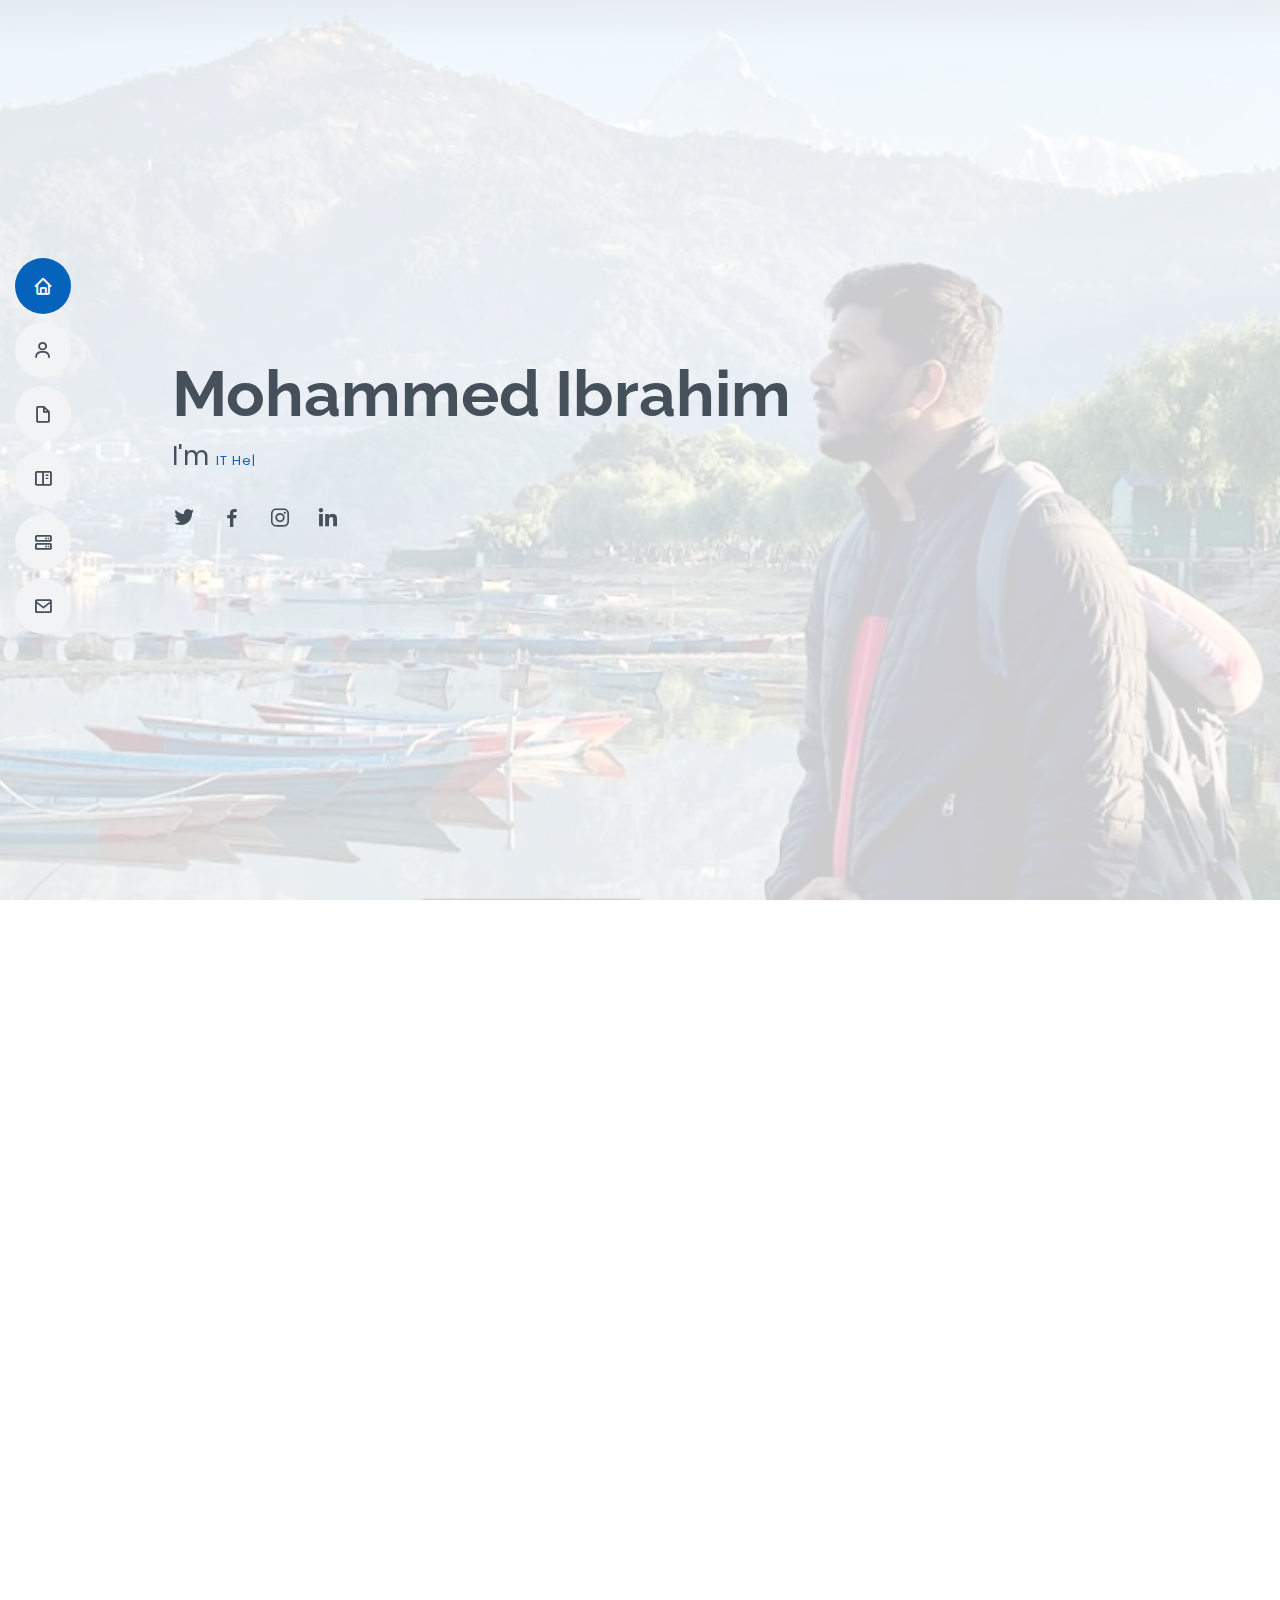
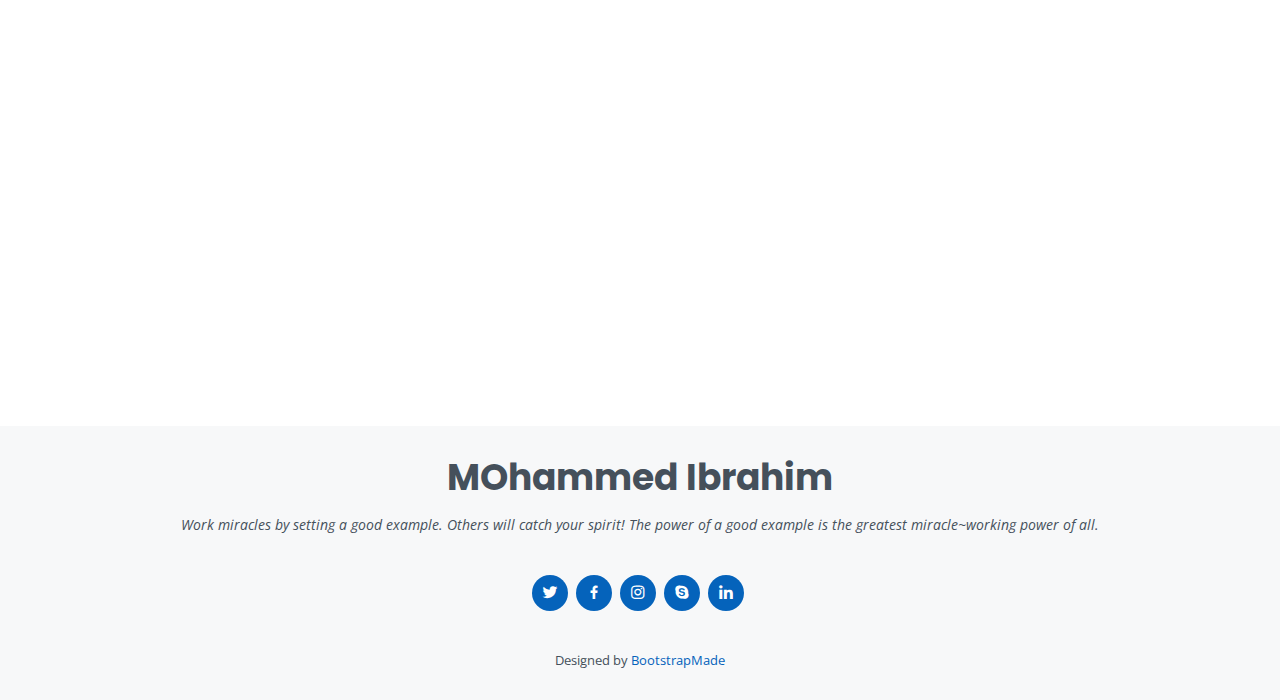
<file: index.html>
<!DOCTYPE html>
<html lang="en">

<head>
  <meta charset="utf-8">
  <meta content="width=device-width, initial-scale=1.0" name="viewport">
  <link href="assets/img/testimonials/profile-img.jpg" rel="icon">
  
  <title>Moahmmed Ibrahim Alakkal</title>
  <!-- Google Fonts -->
  <link href="https://fonts.googleapis.com/css?family=Open+Sans:300,300i,400,400i,600,600i,700,700i|Raleway:300,300i,400,400i,500,500i,600,600i,700,700i|Poppins:300,300i,400,400i,500,500i,600,600i,700,700i" rel="stylesheet">

  <!-- Vendor CSS Files -->
  <link href="assets/vendor/aos/aos.css" rel="stylesheet">
  <link href="assets/vendor/bootstrap/css/bootstrap.min.css" rel="stylesheet">
  <link href="assets/vendor/bootstrap-icons/bootstrap-icons.css" rel="stylesheet">
  <link href="assets/vendor/boxicons/css/boxicons.min.css" rel="stylesheet">
  <link href="assets/vendor/glightbox/css/glightbox.min.css" rel="stylesheet">
  <link href="assets/vendor/swiper/swiper-bundle.min.css" rel="stylesheet">

  <!-- Template Main CSS File -->
  <link href="assets/css/style.css" rel="stylesheet">

  <!-- =======================================================
  * Template Name: MyResume - v4.7.0
  * Template URL: https://bootstrapmade.com/free-html-bootstrap-template-my-resume/
  * Author: BootstrapMade.com
  * License: https://bootstrapmade.com/license/
  ======================================================== -->
</head>

<body>

  <!-- ======= Mobile nav toggle button ======= -->
  <!-- <button type="button" class="mobile-nav-toggle d-xl-none"><i class="bi bi-list mobile-nav-toggle"></i></button> -->
  <i class="bi bi-list mobile-nav-toggle d-xl-none"></i>
  <!-- ======= Header ======= -->
  <header id="header" class="d-flex flex-column justify-content-center">

    <nav id="navbar" class="navbar nav-menu">
      <ul>
        <li><a href="#hero" class="nav-link scrollto active"><i class="bx bx-home"></i> <span>Home</span></a></li>
        <li><a href="#about" class="nav-link scrollto"><i class="bx bx-user"></i> <span>About</span></a></li>
        <li><a href="#resume" class="nav-link scrollto"><i class="bx bx-file-blank"></i> <span>Resume</span></a></li>
        <li><a href="#portfolio" class="nav-link scrollto"><i class="bx bx-book-content"></i> <span>Works</span></a></li>
        <li><a href="#services" class="nav-link scrollto"><i class="bx bx-server"></i> <span>Experience</span></a></li>
        <li><a href="#contact" class="nav-link scrollto"><i class="bx bx-envelope"></i> <span>Contact</span></a></li>
      </ul>
    </nav><!-- .nav-menu -->

  </header><!-- End Header -->

  <!-- ======= Hero Section ======= -->
  <section id="hero" class="d-flex flex-column justify-content-center">
    <div class="container" data-aos="zoom-in" data-aos-delay="100">
      <h1>Mohammed Ibrahim</h1>
      <p>I'm <span class="typed" data-typed-items="IT Head, MS Exchange Expert, AD Expert, Network Admin"></span></p>
      <div class="social-links">
        <a href="https://twitter.com/home?lang=en" class="twitter"><i class="bx bxl-twitter"></i></a>
        <a href="https://www.facebook.com/profile.php?id=100004025113952" class="facebook"><i class="bx bxl-facebook"></i></a>
        <a href="https://www.instagram.com/mohammed_ibrahim_alakkal/?hl=en" class="instagram"><i class="bx bxl-instagram"></i></a>
        <a href="https://www.linkedin.com/in/mohammed-ibrahim-alakkal-405a34a1/" class="linkedin"><i class="bx bxl-linkedin"></i></a>
      </div>
    </div>
  </section><!-- End Hero -->

  <main id="main">

    <!-- ======= About Section ======= -->
    <section id="about" class="about">
      <div class="container" data-aos="fade-up">

        <div class="section-title">
          <h2>About</h2>
          <p>with expansion project of IT infrastructure. Exchange, AD, DNS Network administration is core area where I would like to get challenges.</p>
        </div>

        <div class="row">
          <div class="col-lg-4">
            <img src="assets/img/profile-img.jpg" class="img-fluid" alt="">
          </div>
          <div class="col-lg-8 pt-4 pt-lg-0 content">
            <h3>IT Manager &amp; IT Administrator.</h3>
            <p class="fst-italic">
              Well experienced IT profile, in abroad near a decade. 
            </p>
            <div class="row">
              <div class="col-lg-6">
                <ul>
                  <li><i class="bi bi-chevron-right"></i> <strong>Experience:</strong> <span>9 years</span></li>
                  <li><i class="bi bi-chevron-right"></i> <strong>Website:</strong> <span>www.example.com</span></li>
                  <li><i class="bi bi-chevron-right"></i> <strong>Phone:</strong> <span>+123 456 7890</span></li>
                  <li><i class="bi bi-chevron-right"></i> <strong>City:</strong> <span>New York, USA</span></li>
                </ul>
              </div>
              <div class="col-lg-6">
                <ul>
                  <li><i class="bi bi-chevron-right"></i> <strong>Degree:</strong> <span>Master</span></li>
                  <li><i class="bi bi-chevron-right"></i> <strong>School of Study:</strong> <span>university of Calicut</span></li>
                  <li><i class="bi bi-chevron-right"></i> <strong>PhEmailone:</strong> <span>email@example.com</span></li>
                  <li><i class="bi bi-chevron-right"></i> <strong>Freelance:</strong> <span>Available</span></li>
                </ul>
              </div>
            </div>
            <p>
              Contribute to a dynamic growing organization where my strong analytical, interpersonal skills and hard work will have a significant impact. The optimal position will provide professional growth and opportunities to contribute.
            </p>
          </div>
        </div>

      </div>
    </section><!-- End About Section -->

    <!-- ======= Facts Section ======= -->
    <section id="facts" class="facts">
      <div class="container" data-aos="fade-up">

        <div class="section-title">
          <h2>Success story of Projects</h2>
          <p> Completion of projects as direct incharge  or team supervion </p>
        </div>

        <div class="row">

          <div class="col-lg-3 col-md-6">
            <div class="count-box">
              <i class="bi bi-journal-richtext"></i>
              <span data-purecounter-start="0" data-purecounter-end="9" data-purecounter-duration="1" class="purecounter"></span>
              <p>Years Experience</p>
            </div>
          </div>

          <div class="col-lg-3 col-md-6 mt-5 mt-md-0">
            <div class="count-box">
              <i class="bi bi-journal-richtext"></i>
              <span data-purecounter-start="0" data-purecounter-end="21" data-purecounter-duration="1" class="purecounter"></span>
              <p>Succesful Projects</p>
            </div>
          </div>

          <div class="col-lg-3 col-md-6 mt-5 mt-lg-0">
            <div class="count-box">
              <i class="bi bi-headset"></i>
              <span data-purecounter-start="0" data-purecounter-end="24" data-purecounter-duration="1" class="purecounter"></span>
              <p>24x7 team support</p>
            </div>
          </div>

          <div class="col-lg-3 col-md-6 mt-5 mt-lg-0">
            <div class="count-box">
              <i class="bi bi-award"></i>
              <span data-purecounter-start="0" data-purecounter-end="7" data-purecounter-duration="1" class="purecounter"></span>
              <p>Best Employee Nomination & Awards</p>
            </div>
          </div>

        </div>

      </div>
    </section><!-- End Facts Section -->

    <!-- ======= Skills Section ======= -->
    <section id="skills" class="skills section-bg">
      <div class="container" data-aos="fade-up">

        <div class="section-title">
          <h2>Skills</h2>
          <p>Hand on experience in Windows server, Active directory, DNS server , MS Exchange server, Office365, Firwall, Email security, Azure, DR, Virtulaization. etc.
          </p>
        </div>

        <div class="row skills-content">

          <div class="col-lg-6">

            <div class="progress">
              <span class="skill">Active directory <i class="val">100%</i></span>
              <div class="progress-bar-wrap">
                <div class="progress-bar" role="progressbar" aria-valuenow="100" aria-valuemin="0" aria-valuemax="100"></div>
              </div>
            </div>

            <div class="progress">
              <span class="skill">MS Exchange server<i class="val">100%</i></span>
              <div class="progress-bar-wrap">
                <div class="progress-bar" role="progressbar" aria-valuenow="90" aria-valuemin="0" aria-valuemax="100"></div>
              </div>
            </div>

            <div class="progress">
              <span class="skill">Firwall <i class="val">75%</i></span>
              <div class="progress-bar-wrap">
                <div class="progress-bar" role="progressbar" aria-valuenow="75" aria-valuemin="0" aria-valuemax="100"></div>
              </div>
            </div>

          </div>

          <div class="col-lg-6">

            <div class="progress">
              <span class="skill">HyperV <i class="val">92%</i></span>
              <div class="progress-bar-wrap">
                <div class="progress-bar" role="progressbar" aria-valuenow="80" aria-valuemin="0" aria-valuemax="100"></div>
              </div>
            </div>

            <div class="progress">
              <span class="skill">Azure <i class="val">90%</i></span>
              <div class="progress-bar-wrap">
                <div class="progress-bar" role="progressbar" aria-valuenow="90" aria-valuemin="0" aria-valuemax="100"></div>
              </div>
            </div>

            <div class="progress">
              <span class="skill">Office 365 <i class="val">95%</i></span>
              <div class="progress-bar-wrap">
                <div class="progress-bar" role="progressbar" aria-valuenow="55" aria-valuemin="0" aria-valuemax="100"></div>
              </div>
            </div>

          </div>

        </div>

      </div>
    </section><!-- End Skills Section -->

    <!-- ======= Resume Section ======= -->
    <section id="resume" class="resume">
      <div class="container" data-aos="fade-up">

        <div class="section-title">
          <h2>Resume</h2>
          <p>My goal is to obtain a dynamic, challenging opportunity that contributes to the outstanding success of the business via 9 years Information Technology experience from various global industries.</p>
        </div>

        <div class="row">
          <div class="col-lg-6">
            <h3 class="resume-title">Sumary</h3>
            <div class="resume-item pb-0">
              <h4>Mohammed Ibrahim</h4>
              <p><em>Expert to work with network and windows server platform administration</em></p>
              <ul>
                <li>Edathanattukara(Palakkad)</li>
                <li>884-895186</li>
                <li>ibrahimalakkal26@gmail.com</li>
              </ul>
            </div>

            <h3 class="resume-title">Education</h3>
            <div class="resume-item">
              <h4>Master of Science in Information Technology &amp; </h4>
              <h5>2015 - 2017</h5>
              <p><em>Annamalai university</em></p>
              <p>Completion of study with grade A</p>
            </div>
            <div class="resume-item">
              <h4>Bachelor in Commerce with IT</h4>
              <h5>2010 - 2013</h5>
              <p><em>Univarsity of calicut - MES college </em></p>
              <p>Completion of study with grade A</p>
            </div>
          </div>
          <div class="col-lg-6">
            <h3 class="resume-title">Professional Experience</h3>
            <div class="resume-item">
              <h4>IT manager</h4>
              <h5>2021 - Present</h5>
              <p><em>SACHLO -KSA </em></p>
              <ul>
                <li>Design, develop, implement and coordinate systems, policies and procedures, Plan, organize, control and evaluate IT and electronic data operations</li>
                <li>Manage information technology and computer systems, Manage IT staff by recruiting, training and coaching employees, communicating job expectations and appraising their performance </li>
                <li>Design, develop, implement and coordinate systems, policies and procedures, Act in alignment with user needs and system functionality to contribute to organizational policy</li>
                <li>Audit systems and assess their outcomes, Handle annual budget and ensure cost effectiveness, Preserve assets, information security and control structures</li>
              </ul>
            </div>
            <div class="resume-item">
              <h4>IT Supervisor</h4>
              <h5>2015 - 2021</h5>
              <p><em>SACHLO -KSA</em></p>
              <ul>
                <li>Recruiting, training, and evaluating staff members. Developing user manuals, as well as policies, procedures, and safety protocols.</li>
                <li>Managed up to 5 projects or tasks at a given time while under pressure</li>
                <li>Performing tests and troubleshooting, as well as quality assurance. Implementing safety procedures and data recovery plans.
                </li>
                <li>Staying up-to-date with field advancements and ensuring the team receives refresher training as well.</li>
              </ul>
            </div>
          </div>
        </div>

      </div>
    </section><!-- End Resume Section -->

    <!-- ======= Portfolio Section ======= -->
    <section id="portfolio" class="portfolio section-bg">
      <div class="container" data-aos="fade-up">

        <div class="section-title">
          <h2>Works</h2>
          <p>Working as a multitasker with honesty, self researches, loyalty and overall supervision. Never compromise on perfection and quality.</p>
        </div>

        <div class="row">
          <div class="col-lg-12 d-flex justify-content-center" data-aos="fade-up" data-aos-delay="100">
            <ul id="portfolio-flters">
              <li data-filter="*" class="filter-active">All</li>
              <li data-filter=".filter-app">Widows Platform</li>
              <li data-filter=".filter-card">Network & Security</li>
              <li data-filter=".filter-web">IT CS & Docs </li>
            </ul>
          </div>
        </div>

        <div class="row portfolio-container" data-aos="fade-up" data-aos-delay="200">

          <div class="col-lg-4 col-md-6 portfolio-item filter-app">
            <div class="portfolio-wrap">
              <img src="assets/img/portfolio/w server.jpg" class="img-fluid" alt="">
              <div class="portfolio-info">
                <h4>Server 2022</h4>
                <p>Windows Server</p>
                <div class="portfolio-links">
                  <a href="assets/img/portfolio/w server.jpg" data-gallery="portfolioGallery" class="portfolio-lightbox" title="Server Configuration"><i class="bx bx-plus"></i></a>
                  <a href="portfolio-details.html" class="portfolio-details-lightbox" data-glightbox="type: external" title="Project Details"><i class="bx bx-link"></i></a>
                </div>
              </div>
            </div>
          </div>

          <div class="col-lg-4 col-md-6 portfolio-item filter-web">
            <div class="portfolio-wrap">
              <img src="assets/img/portfolio/CCC.png" class="img-fluid" alt="">
              <div class="portfolio-info">
                <h4>CCC</h4>
                <p>Cyber Ceurity Compliance Certification</p>
                <div class="portfolio-links">
                  <a href="assets/img/portfolio/CCC.png" data-gallery="portfolioGallery" class="portfolio-lightbox" title="Cyber Ceurity Standard"><i class="bx bx-plus"></i></a>
                  <a href="portfolio-details.html" class="portfolio-details-lightbox" data-glightbox="type: external" title="Project Details"><i class="bx bx-link"></i></a>
                </div>
              </div>
            </div>
          </div>

          <div class="col-lg-4 col-md-6 portfolio-item filter-app">
            <div class="portfolio-wrap">
              <img src="assets/img/portfolio/kCoqsuVe9xBvk5Hamr9HHk.png" class="img-fluid" alt="">
              <div class="portfolio-info">
                <h4>Azure</h4>
                <p>Microsoft Azure</p>
                <div class="portfolio-links">
                  <a href="assets/img/portfolio/kCoqsuVe9xBvk5Hamr9HHk.png" data-gallery="portfolioGallery" class="portfolio-lightbox" title="Azure"><i class="bx bx-plus"></i></a>
                  <a href="portfolio-details.html" class="portfolio-details-lightbox" data-glightbox="type: external" title="Project Details"><i class="bx bx-link"></i></a>
                </div>
              </div>
            </div>
          </div>

          <div class="col-lg-4 col-md-6 portfolio-item filter-card">
            <div class="portfolio-wrap">
              <img src="assets/img/portfolio/Firewall_Security_-_Network_Unlimited.jpg" class="img-fluid" alt="">
              <div class="portfolio-info">
                <h4>Firwall</h4>
                <p>Cisco,Sophos&Fortinet</p>
                <div class="portfolio-links">
                  <a href="assets/img/portfolio/Firewall_Security_-_Network_Unlimited.jpg" data-gallery="portfolioGallery" class="portfolio-lightbox" title="Firwall"><i class="bx bx-plus"></i></a>
                  <a href="portfolio-details.html" class="portfolio-details-lightbox" data-glightbox="type: external" title="Project Details"><i class="bx bx-link"></i></a>
                </div>
              </div>
            </div>
          </div>

          <div class="col-lg-4 col-md-6 portfolio-item filter-web">
            <div class="portfolio-wrap">
              <img src="assets/img/portfolio/GFImail.jpg" class="img-fluid" alt="">
              <div class="portfolio-info">
                <h4>GFI</h4>
                <p>Email Security Filter</p>
                <div class="portfolio-links">
                  <a href="assets/img/portfolio/GFImail.jpg" data-gallery="portfolioGallery" class="portfolio-lightbox" title="GFI"><i class="bx bx-plus"></i></a>
                  <a href="portfolio-details.html" class="portfolio-details-lightbox" data-glightbox="type: external" title="Project Details"><i class="bx bx-link"></i></a>
                </div>
              </div>
            </div>
          </div>

          <div class="col-lg-4 col-md-6 portfolio-item filter-app">
            <div class="portfolio-wrap">
              <img src="assets/img/portfolio/Microsoft-Exchange.png" class="img-fluid" alt="">
              <div class="portfolio-info">
                <h4>MS Exchange</h4>
                <p>Microsoft Exchange </p>
                <div class="portfolio-links">
                  <a href="assets/img/portfolio/Microsoft-Exchange.png" data-gallery="portfolioGallery" class="portfolio-lightbox" title="MS EXchange"><i class="bx bx-plus"></i></a>
                  <a href="portfolio-details.html" class="portfolio-details-lightbox" data-glightbox="type: external" title="Project Details"><i class="bx bx-link"></i></a>
                </div>
              </div>
            </div>
          </div>

          <div class="col-lg-4 col-md-6 portfolio-item filter-card">
            <div class="portfolio-wrap">
              <img src="assets/img/portfolio/EDR.jpg" class="img-fluid" alt="">
              <div class="portfolio-info">
                <h4>EDR</h4>
                <p>Endpoint Security & Detection</p>
                <div class="portfolio-links">
                  <a href="assets/img/portfolio/EDR.jpg" data-gallery="portfolioGallery" class="portfolio-lightbox" title="EDR"><i class="bx bx-plus"></i></a>
                  <a href="portfolio-details.html" class="portfolio-details-lightbox" data-glightbox="type: external" title="Project Details"><i class="bx bx-link"></i></a>
                </div>
              </div>
            </div>
          </div>

          <div class="col-lg-4 col-md-6 portfolio-item filter-card">
            <div class="portfolio-wrap">
              <img src="assets/img/portfolio/New-MBAM-logo-on-white-large2-900x506.jpg" class="img-fluid" alt="">
              <div class="portfolio-info">
                <h4>Malwarebyte</h4>
                <p>AntiMalware</p>
                <div class="portfolio-links">
                  <a href="assets/img/portfolio/New-MBAM-logo-on-white-large2-900x506.jpg" data-gallery="portfolioGallery" class="portfolio-lightbox" title="ISO"><i class="bx bx-plus"></i></a>
                  <a href="portfolio-details.html" class="portfolio-details-lightbox" data-glightbox="type: external" title="Project Details"><i class="bx bx-link"></i></a>
                </div>
              </div>
            </div>
          </div>

          <div class="col-lg-4 col-md-6 portfolio-item filter-web">
            <div class="portfolio-wrap">
              <img src="assets/img/portfolio/ISO.jpg" class="img-fluid" alt="">
              <div class="portfolio-info">
                <h4>ISO</h4>
                <p>ISO Standard Documentation</p>
                <div class="portfolio-links">
                  <a href="assets/img/portfolio/ISO.jpg" data-gallery="portfolioGallery" class="portfolio-lightbox" title="ISO"><i class="bx bx-plus"></i></a>
                  <a href="portfolio-details.html" class="portfolio-details-lightbox" data-glightbox="type: external" title="Project Details"><i class="bx bx-link"></i></a>
                </div>
              </div>
            </div>
          </div>

        </div>

      </div>
    </section><!-- End Portfolio Section -->

    <!-- ======= Services Section ======= -->
    <section id="services" class="services">
      <div class="container" data-aos="fade-up">

        <div class="section-title">
          <h2>Experience</h2>
          <p>Experience near a decade in different entities of Middle East. Career started as system Administrator and career journey leads up to IT Manager title step by step. </p>
        </div>

        <div class="row">

          <div class="col-lg-4 col-md-6 d-flex align-items-stretch" data-aos="zoom-in" data-aos-delay="100">
            <div class="icon-box iconbox-blue">
              <div class="icon">
                <svg width="100" height="100" viewBox="0 0 600 600" xmlns="http://www.w3.org/2000/svg">
                  <path stroke="none" stroke-width="0" fill="#f5f5f5" d="M300,521.0016835830174C376.1290562159157,517.8887921683347,466.0731472004068,529.7835943286574,510.70327084640275,468.03025145048787C554.3714126377745,407.6079735673963,508.03601936045806,328.9844924480964,491.2728898941984,256.3432110539036C474.5976632858925,184.082847569629,479.9380746630129,96.60480741107993,416.23090153303,58.64404602377083C348.86323505073057,18.502131276798302,261.93793281208167,40.57373210992963,193.5410806939664,78.93577620505333C130.42746243093433,114.334589627462,98.30271207620316,179.96522072025542,76.75703585869454,249.04625023123273C51.97151888228291,328.5150500222984,13.704378332031375,421.85034740162234,66.52175969318436,486.19268352777647C119.04800174914682,550.1803526380478,217.28368757567262,524.383925680826,300,521.0016835830174"></path>
                </svg>
                <i class="bx bxl-dribbble"></i>
              </div>
              <h4><a href="">SACHLO</a></h4>
              <p>Once of the leading chemical manufacturing company in KSA-Riyad. I started my career as system admin. Now working as IT Manager</p>
            </div>
          </div>

          <div class="col-lg-4 col-md-6 d-flex align-items-stretch mt-4 mt-md-0" data-aos="zoom-in" data-aos-delay="200">
            <div class="icon-box iconbox-orange ">
              <div class="icon">
                <svg width="100" height="100" viewBox="0 0 600 600" xmlns="http://www.w3.org/2000/svg">
                  <path stroke="none" stroke-width="0" fill="#f5f5f5" d="M300,582.0697525312426C382.5290701553225,586.8405444964366,449.9789794690241,525.3245884688669,502.5850820975895,461.55621195738473C556.606425686781,396.0723002908107,615.8543463187945,314.28637112970534,586.6730223649479,234.56875336149918C558.9533121215079,158.8439757836574,454.9685369536778,164.00468322053177,381.49747125262974,130.76875717737553C312.15926192815925,99.40240125094834,248.97055460311594,18.661163978235184,179.8680185752513,50.54337015887873C110.5421016452524,82.52863877960104,119.82277516462835,180.83849132639028,109.12597500060166,256.43424936330496C100.08760227029461,320.3096726198365,92.17705696193138,384.0621239912766,124.79988738764834,439.7174275375508C164.83382741302287,508.01625554203684,220.96474134820875,577.5009287672846,300,582.0697525312426"></path>
                </svg>
                <i class="bx bx-file"></i>
              </div>
              <h4><a href="">Talent-me</a></h4>
              <p>One of IT solution comapany located in Riyad. Worked as network engineer</p>
            </div>
          </div>

          <div class="col-lg-4 col-md-6 d-flex align-items-stretch mt-4 mt-lg-0" data-aos="zoom-in" data-aos-delay="300">
            <div class="icon-box iconbox-pink">
              <div class="icon">
                <svg width="100" height="100" viewBox="0 0 600 600" xmlns="http://www.w3.org/2000/svg">
                  <path stroke="none" stroke-width="0" fill="#f5f5f5" d="M300,541.5067337569781C382.14930387511276,545.0595476570109,479.8736841581634,548.3450877840088,526.4010558755058,480.5488172755941C571.5218469581645,414.80211281144784,517.5187510058486,332.0715597781072,496.52539010469104,255.14436215662573C477.37192572678356,184.95920475031193,473.57363656557914,105.61284051026155,413.0603344069578,65.22779650032875C343.27470386102294,18.654635553484475,251.2091493199835,5.337323636656869,175.0934190732945,40.62881213300186C97.87086631185822,76.43348514350839,51.98124368387456,156.15599469081315,36.44837278890362,239.84606092416172C21.716077023791087,319.22268207091537,43.775223500013084,401.1760424656574,96.891909868211,461.97329694683043C147.22146801428983,519.5804099606455,223.5754009179313,538.201503339737,300,541.5067337569781"></path>
                </svg>
                <i class="bx bx-tachometer"></i>
              </div>
              <h4><a href="">Marami</a></h4>
              <p>Marami is a food processing company in Riyadh. Worked as security survilance project head</p>
            </div>
          </div>

          <div class="col-lg-4 col-md-6 d-flex align-items-stretch mt-4" data-aos="zoom-in" data-aos-delay="100">
            <div class="icon-box iconbox-yellow">
              <div class="icon">
                <svg width="100" height="100" viewBox="0 0 600 600" xmlns="http://www.w3.org/2000/svg">
                  <path stroke="none" stroke-width="0" fill="#f5f5f5" d="M300,503.46388370962813C374.79870501325706,506.71871716319447,464.8034551963731,527.1746412648533,510.4981551193396,467.86667711651364C555.9287308511215,408.9015244558933,512.6030010748507,327.5744911775523,490.211057578863,256.5855673507754C471.097692560561,195.9906835881958,447.69079081568157,138.11976852964426,395.19560036434837,102.3242989838813C329.3053358748298,57.3949838291264,248.02791733380457,8.279543830951368,175.87071277845988,42.242879143198664C103.41431057327972,76.34704239035025,93.79494320519305,170.9812938413882,81.28167332365135,250.07896920659033C70.17666984294237,320.27484674793965,64.84698225790005,396.69656628748305,111.28512138212992,450.4950937839243C156.20124167950087,502.5303643271138,231.32542653798444,500.4755392045468,300,503.46388370962813"></path>
                </svg>
                <i class="bx bx-layer"></i>
              </div>
              <h4><a href="">Al Hazmi</a></h4>
              <p>Is a trading company of interior commodity. Worked as AD&DC administrator </p>
            </div>
          </div>

          <div class="col-lg-4 col-md-6 d-flex align-items-stretch mt-4" data-aos="zoom-in" data-aos-delay="200">
            <div class="icon-box iconbox-red">
              <div class="icon">
                <svg width="100" height="100" viewBox="0 0 600 600" xmlns="http://www.w3.org/2000/svg">
                  <path stroke="none" stroke-width="0" fill="#f5f5f5" d="M300,532.3542879108572C369.38199826031484,532.3153073249985,429.10787420159085,491.63046689027357,474.5244479745417,439.17860296908856C522.8885846962883,383.3225815378663,569.1668002868075,314.3205725914397,550.7432151929288,242.7694973846089C532.6665558377875,172.5657663291529,456.2379748765914,142.6223662098291,390.3689995646985,112.34683881706744C326.66090330228417,83.06452184765237,258.84405631176094,53.51806209861945,193.32584062364296,78.48882559362697C121.61183558270385,105.82097193414197,62.805066853699245,167.19869350419734,48.57481801355237,242.6138429142374C34.843463184063346,315.3850353017275,76.69343916112496,383.4422959591041,125.22947124332185,439.3748458443577C170.7312796277747,491.8107796887764,230.57421082200815,532.3932930995766,300,532.3542879108572"></path>
                </svg>
                <i class="bx bx-slideshow"></i>
              </div>
              <h4><a href="">Dhamak</a></h4>
              <p>Real Estate company, located in riyadh. Worked for VoIP project  </p>
            </div>
          </div>

          <div class="col-lg-4 col-md-6 d-flex align-items-stretch mt-4" data-aos="zoom-in" data-aos-delay="300">
            <div class="icon-box iconbox-teal">
              <div class="icon">
                <svg width="100" height="100" viewBox="0 0 600 600" xmlns="http://www.w3.org/2000/svg">
                  <path stroke="none" stroke-width="0" fill="#f5f5f5" d="M300,566.797414625762C385.7384707136149,576.1784315230908,478.7894351017131,552.8928747891023,531.9192734346935,484.94944893311C584.6109503024035,417.5663521118492,582.489472248146,322.67544863468447,553.9536738515405,242.03673114598146C529.1557734026468,171.96086150256528,465.24506316201064,127.66468636344209,395.9583748389544,100.7403814666027C334.2173773831606,76.7482773500951,269.4350130405921,84.62216499799875,207.1952322260088,107.2889140133804C132.92018162631612,134.33871894543012,41.79353780512637,160.00259165414826,22.644507872594943,236.69541883565114C3.319112789854554,314.0945973066697,72.72355303640163,379.243833228382,124.04198916343866,440.3218312028393C172.9286146004772,498.5055451809895,224.45579914871206,558.5317968840102,300,566.797414625762"></path>
                </svg>
                <i class="bx bx-arch"></i>
              </div>
              <h4><a href="">Al Rajhi</a></h4>
              <p>Trading company located in Riyadh. Worked for wirless solutions.</p>
            </div>
          </div>

        </div>

      </div>
    </section><!-- End Services Section -->

    <!-- ======= Testimonials Section ======= -->
    <section id="testimonials" class="testimonials section-bg">
      <div class="container" data-aos="fade-up">

        <div class="section-title">
          <h2>Messages</h2>
        </div>

        <div class="testimonials-slider swiper" data-aos="fade-up" data-aos-delay="100">
          <div class="swiper-wrapper">

            <div class="swiper-slide">
              <div class="testimonial-item">
                <img src="assets/img/testimonials/Richard bandson.jpg" class="testimonial-img" alt="">
                <h3>Richard Branson </h3>
                <h4>Founder - Virgin group of Companies</h4>
                <p>
                  <i class="bx bxs-quote-alt-left quote-icon-left"></i>
                  "My biggest motivation? Just to keep challenging myself. I see life almost 
like one long university education that I never had--every day I'm learning 
something new."
                  <i class="bx bxs-quote-alt-right quote-icon-right"></i>
                </p>
              </div>
            </div><!-- End testimonial item -->

            <div class="swiper-slide">
              <div class="testimonial-item">
                <img src="assets/img/testimonials/Musk.jpg" class="testimonial-img" alt="">
                <h3>Elon Musk</h3>
                <h4>Founder - SpaceX & Tesla</h4>
                <p>
                  <i class="bx bxs-quote-alt-left quote-icon-left"></i>
                  "Some people don't like change, but you need to embrace change if the alternative is disaster.
"
                  <i class="bx bxs-quote-alt-right quote-icon-right"></i>
                </p>
              </div>
            </div><!-- End testimonial item -->

            <div class="swiper-slide">
              <div class="testimonial-item">
                <img src="assets/img/testimonials/stevejobs.jpg" class="testimonial-img" alt="">
                <h3>Steve Jobs</h3>
                <h4>Founder - Apple Inc.</h4>
                <p>
                  <i class="bx bxs-quote-alt-left quote-icon-left"></i>
                  "Your work is going to fill a large part of your life, and the only 
                  way to be truly satisfied is to do what you believe is great work. 
                  And the only way to do great work is to love what you do. If you 
                  haven't found it yet, keep looking. Don't settle. 
                  As with all matters of the heart, you'll know when you find it."
                  
                  <i class="bx bxs-quote-alt-right quote-icon-right"></i>
                </p>
              </div>
            </div><!-- End testimonial item -->

            <div class="swiper-slide">
              <div class="testimonial-item">
                <img src="assets/img/testimonials/lou_holtz.png" class="testimonial-img" alt="">
                <h3>Lou Holtz</h3>
                <h4> Former American football player</h4>
                <p>
                  <i class="bx bxs-quote-alt-left quote-icon-left"></i>
                  “Your talent determines what you can do. Your motivation determines 
how much you’re willing to do. Your attitude determines how well you do it.” 
                  <i class="bx bxs-quote-alt-right quote-icon-right"></i>
                </p>
              </div>
            </div><!-- End testimonial item -->

            <div class="swiper-slide">
              <div class="testimonial-item">
                <img src="assets/img/testimonials/Voltaire.jpg" class="testimonial-img" alt="">
                <h3>Voltair</h3>
                <h4>Prolific Writer</h4>
                <p>
                  <i class="bx bxs-quote-alt-left quote-icon-left"></i>
                  “Perfect is the enemy of good.”

                  <i class="bx bxs-quote-alt-right quote-icon-right"></i>
                </p>
              </div>
            </div><!-- End testimonial item -->

          </div>
          <div class="swiper-pagination"></div>
        </div>

      </div>
    </section><!-- End Testimonials Section -->

    <!-- ======= Contact Section ======= -->
    <section id="contact" class="contact">
      <div class="container" data-aos="fade-up">

        <div class="section-title">
          <h2>Contact</h2>
        </div>

        <div class="row mt-1">

          <div class="col-lg-4">
            <div class="info">
              <div class="address">
                <i class="bi bi-geo-alt"></i>
                <h4>Location:</h4>
                <p>Edathanattukara Palakkad, Kerala, PIN 678601</p>
              </div>

              <div class="email">
                <i class="bi bi-envelope"></i>
                <h4>Email:</h4>
                <p>ibrahimalakkal26.com</p>
              </div>

              <div class="phone">
                <i class="bi bi-phone"></i>
                <h4>Call:</h4>
                <p>+91 8848 945 186</p>
              </div>

            </div>

          </div>

          <div class="col-lg-8 mt-5 mt-lg-0">

            <div class="col-md-12 footertex" id="footercont">
              <form class="signup-form" action="" name="pack-form" id="feedback" x>
                  <div class="row">
                      <div class="col-md-6">
                          <label >Name</label>
                          <input name="uname" type="text" class="form-control" placeholder="Your Name.." id="contact-name" onkeyup="validateName()">
                          <span id="name-error"></span>
                          <br>
                          <label >Email</label>
                          <input name="uemail" type="text" class="form-control"
                               placeholder="Your Email Adress.." id="contact-email" onkeyup="validateEmail()">
                          <span id="email-error"></span><br>
                          <label>Number</label>
                          <input name="phone" type="text" class="form-control"
                              placeholder="Your Phone Number" id="contact-number" onkeyup="validateNumber()">
                              <span id="phone-error" ></span>
                      </div>  
                     
                      <div class="col-md-6">
                          <label>Messages</label>
                          <textarea name="usermessage"id="message" class="form-control" cols="30" rows="5"
                           placeholder="Write something.." onkeyup="validateMessage()"></textarea>
                          <span id="message-error"></span><br>
                          <a href="#footercont"><button type="submit" class="btn" id="but3" onclick="validateSubmit()">Send Message</button></a>
                          <span id="submit-error"></span>
                      </div>

                  </div>
              </form>

          </div>


          </div>

        </div>

      </div>
    </section><!-- End Contact Section -->

  </main><!-- End #main -->

  <!-- ======= Footer ======= -->
  <footer id="footer">
    <div class="container">
      <h3>MOhammed Ibrahim</h3>
      <p>Work miracles by setting a good example. Others will catch your spirit! The power of a good example is the greatest miracle~working power of all.</p>
      <div class="social-links">
        <a href="#" class="twitter"><i class="bx bxl-twitter"></i></a>
        <a href="#" class="facebook"><i class="bx bxl-facebook"></i></a>
        <a href="#" class="instagram"><i class="bx bxl-instagram"></i></a>
        <a href="#" class="google-plus"><i class="bx bxl-skype"></i></a>
        <a href="#" class="linkedin"><i class="bx bxl-linkedin"></i></a>
      </div>
      <div class="copyright">
        
      </div>
      <div class="credits">
        <!-- All the links in the footer should remain intact. -->
        <!-- You can delete the links only if you purchased the pro version. -->
        <!-- Licensing information: [license-url] -->
        <!-- Purchase the pro version with working PHP/AJAX contact form: https://bootstrapmade.com/free-html-bootstrap-template-my-resume/ -->
        Designed by <a href="https://bootstrapmade.com/">BootstrapMade</a>
      </div>
    </div>
  </footer><!-- End Footer -->

  <div id="preloader"></div>
  <a href="#" class="back-to-top d-flex align-items-center justify-content-center"><i class="bi bi-arrow-up-short"></i></a>

  <!-- Vendor JS Files -->
  <script src="assets/vendor/purecounter/purecounter.js"></script>
  <script src="assets/vendor/aos/aos.js"></script>
  <script src="assets/vendor/bootstrap/js/bootstrap.bundle.min.js"></script>
  <script src="assets/vendor/glightbox/js/glightbox.min.js"></script>
  <script src="assets/vendor/isotope-layout/isotope.pkgd.min.js"></script>
  <script src="assets/vendor/swiper/swiper-bundle.min.js"></script>
  <script src="assets/vendor/typed.js/typed.min.js"></script>
  <script src="assets/vendor/waypoints/noframework.waypoints.js"></script>
  <script src="assets/vendor/php-email-form/validate.js"></script>

  <!-- Template Main JS File -->
  <script src="assets/js/main.js"></script>

</body>

</html>
</file>
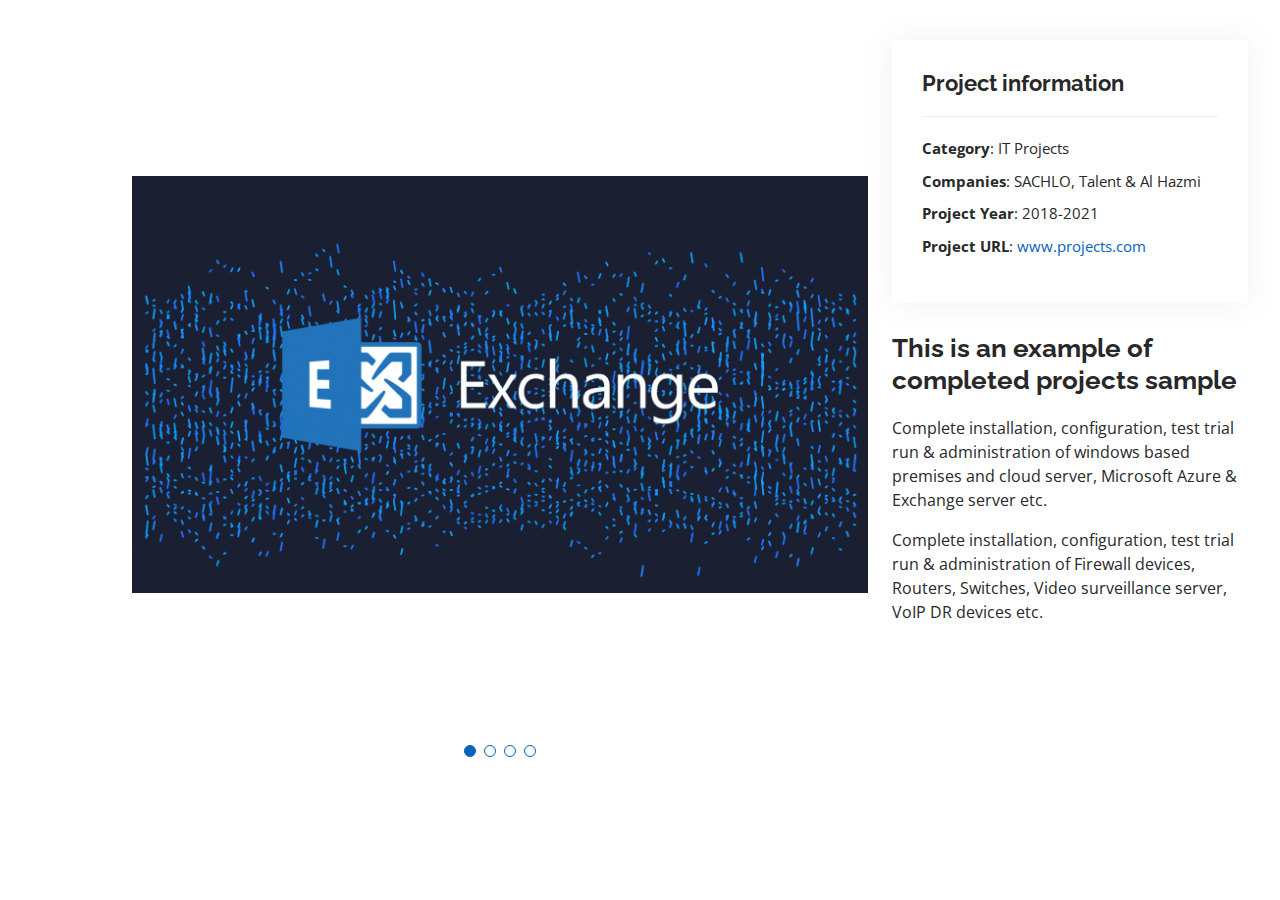
<file: portfolio-details.html>
<!DOCTYPE html>
<html lang="en">

<head>
  <meta charset="utf-8">
  <meta content="width=device-width, initial-scale=1.0" name="viewport">

  <title>Work</title>
  <meta content="" name="description">
  <meta content="" name="keywords">

  <!-- Favicons -->
  <link href="assets/img/favicon.png" rel="icon">
  <link href="assets/img/apple-touch-icon.png" rel="apple-touch-icon">

  <!-- Google Fonts -->
  <link href="https://fonts.googleapis.com/css?family=Open+Sans:300,300i,400,400i,600,600i,700,700i|Raleway:300,300i,400,400i,500,500i,600,600i,700,700i|Poppins:300,300i,400,400i,500,500i,600,600i,700,700i" rel="stylesheet">

  <!-- Vendor CSS Files -->
  <link href="assets/vendor/aos/aos.css" rel="stylesheet">
  <link href="assets/vendor/bootstrap/css/bootstrap.min.css" rel="stylesheet">
  <link href="assets/vendor/bootstrap-icons/bootstrap-icons.css" rel="stylesheet">
  <link href="assets/vendor/boxicons/css/boxicons.min.css" rel="stylesheet">
  <link href="assets/vendor/glightbox/css/glightbox.min.css" rel="stylesheet">
  <link href="assets/vendor/swiper/swiper-bundle.min.css" rel="stylesheet">

  <!-- Template Main CSS File -->
  <link href="assets/css/style.css" rel="stylesheet">

  <!-- =======================================================
  * Template Name: MyResume - v4.7.0
  * Template URL: https://bootstrapmade.com/free-html-bootstrap-template-my-resume/
  * Author: BootstrapMade.com
  * License: https://bootstrapmade.com/license/
  ======================================================== -->
</head>

<body>

  <main id="main">

    <!-- ======= Portfolio Details Section ======= -->
    <section id="portfolio-details" class="portfolio-details">
      <div class="container">

        <div class="row gy-4">

          <div class="col-lg-8">
            <div class="portfolio-details-slider swiper">
              <div class="swiper-wrapper align-items-center">

                <div class="swiper-slide">
                  <img src="assets/img/portfolio/Microsoft-Exchange.png" alt="">
                </div>

                <div class="swiper-slide">
                  <img src="assets/img/portfolio/Hyper V.png" alt="">
                </div>

                <div class="swiper-slide">
                  <img src="assets/img/portfolio/EDR.jpg" alt="">
                </div>

                <div class="swiper-slide">
                  <img src="assets/img/portfolio/Microsoft-Azure-Image.jpg" alt="">
                </div>

              </div>
              <div class="swiper-pagination"></div>
            </div>
          </div>

          <div class="col-lg-4">
            <div class="portfolio-info">
              <h3>Project information</h3>
              <ul>
                <li><strong>Category</strong>: IT Projects</li>
                <li><strong>Companies</strong>: SACHLO, Talent & Al Hazmi</li>
                <li><strong>Project Year</strong>: 2018-2021</li>
                <li><strong>Project URL</strong>: <a href="#">www.projects.com</a></li>
              </ul>
            </div>
            <div class="portfolio-description">
              <h2>This is an example of completed projects sample</h2>
              <p>
                Complete installation, configuration, test trial run & administration of windows based premises and cloud server, Microsoft Azure & Exchange server etc.
              </p>
              <p> Complete installation, configuration, test trial run & administration of Firewall devices, Routers, Switches, Video surveillance server, VoIP DR devices etc.</p>
            </div>
          </div>

        </div>

      </div>
    </section><!-- End Portfolio Details Section -->

  </main><!-- End #main -->

  <div id="preloader"></div>
  <a href="#" class="back-to-top d-flex align-items-center justify-content-center"><i class="bi bi-arrow-up-short"></i></a>

  <!-- Vendor JS Files -->
  <script src="assets/vendor/purecounter/purecounter.js"></script>
  <script src="assets/vendor/aos/aos.js"></script>
  <script src="assets/vendor/bootstrap/js/bootstrap.bundle.min.js"></script>
  <script src="assets/vendor/glightbox/js/glightbox.min.js"></script>
  <script src="assets/vendor/isotope-layout/isotope.pkgd.min.js"></script>
  <script src="assets/vendor/swiper/swiper-bundle.min.js"></script>
  <script src="assets/vendor/typed.js/typed.min.js"></script>
  <script src="assets/vendor/waypoints/noframework.waypoints.js"></script>
  <script src="assets/vendor/php-email-form/validate.js"></script>

  <!-- Template Main JS File -->
  <script src="assets/js/main.js"></script>

</body>

</html>
</file>
<file: assets/css/style.css>
/**
* Template Name: MyResume - v4.7.0
* Template URL: https://bootstrapmade.com/free-html-bootstrap-template-my-resume/
* Author: BootstrapMade.com
* License: https://bootstrapmade.com/license/
*/

/*--------------------------------------------------------------
# General
--------------------------------------------------------------*/
body {
  font-family: "Open Sans", sans-serif;
  color: #272829;
}

a {
  color: #0563bb;
  text-decoration: none;
}

a:hover {
  color: #067ded;
  text-decoration: none;
}

h1, h2, h3, h4, h5, h6 {
  font-family: "Raleway", sans-serif;
}

/*--------------------------------------------------------------
# Back to top button
--------------------------------------------------------------*/
.back-to-top {
  position: fixed;
  visibility: hidden;
  opacity: 0;
  right: 15px;
  bottom: 15px;
  z-index: 996;
  background: #0563bb;
  width: 40px;
  height: 40px;
  border-radius: 50px;
  transition: all 0.4s;
}
.back-to-top i {
  font-size: 28px;
  color: #fff;
  line-height: 0;
}
.back-to-top:hover {
  background: #0678e3;
  color: #fff;
}
.back-to-top.active {
  visibility: visible;
  opacity: 1;
}

/*--------------------------------------------------------------
# Preloader
--------------------------------------------------------------*/
#preloader {
  position: fixed;
  top: 0;
  left: 0;
  right: 0;
  bottom: 0;
  z-index: 9999;
  overflow: hidden;
  background: #fff;
}

#preloader:before {
  content: "";
  position: fixed;
  top: calc(50% - 30px);
  left: calc(50% - 30px);
  border: 6px solid #0563bb;
  border-top-color: #fff;
  border-bottom-color: #fff;
  border-radius: 50%;
  width: 60px;
  height: 60px;
  -webkit-animation: animate-preloader 1s linear infinite;
  animation: animate-preloader 1s linear infinite;
}

@-webkit-keyframes animate-preloader {
  0% {
    transform: rotate(0deg);
  }
  100% {
    transform: rotate(360deg);
  }
}

@keyframes animate-preloader {
  0% {
    transform: rotate(0deg);
  }
  100% {
    transform: rotate(360deg);
  }
}
/*--------------------------------------------------------------
# Disable aos animation delay on mobile devices
--------------------------------------------------------------*/
@media screen and (max-width: 768px) {
  [data-aos-delay] {
    transition-delay: 0 !important;
  }
}
/*--------------------------------------------------------------
# Header
--------------------------------------------------------------*/
#header {
  position: fixed;
  top: 0;
  left: 0;
  bottom: 0;
  z-index: 9997;
  transition: all 0.5s;
  padding: 15px;
  overflow-y: auto;
}
@media (max-width: 992px) {
  #header {
    width: 300px;
    background: #fff;
    border-right: 1px solid #e6e9ec;
    left: -300px;
  }
}

@media (min-width: 992px) {
  #main {
    margin-left: 100px;
  }
}
/*--------------------------------------------------------------
# Navigation Menu
--------------------------------------------------------------*/
/**
* Desktop Navigation 
*/
.nav-menu {
  padding: 0;
  display: block;
}
.nav-menu * {
  margin: 0;
  padding: 0;
  list-style: none;
}
.nav-menu > ul > li {
  position: relative;
  white-space: nowrap;
}
.nav-menu a, .nav-menu a:focus {
  display: flex;
  align-items: center;
  color: #45505b;
  padding: 10px 18px;
  margin-bottom: 8px;
  transition: 0.3s;
  font-size: 15px;
  border-radius: 50px;
  background: #f2f3f5;
  height: 56px;
  width: 100%;
  overflow: hidden;
  transition: 0.3s;
}
.nav-menu a i, .nav-menu a:focus i {
  font-size: 20px;
}
.nav-menu a span, .nav-menu a:focus span {
  padding: 0 5px 0 7px;
  color: #45505b;
}
@media (min-width: 992px) {
  .nav-menu a, .nav-menu a:focus {
    width: 56px;
  }
  .nav-menu a span, .nav-menu a:focus span {
    display: none;
    color: #fff;
  }
}
.nav-menu a:hover, .nav-menu .active, .nav-menu .active:focus, .nav-menu li:hover > a {
  color: #fff;
  background: #0563bb;
}
.nav-menu a:hover span, .nav-menu .active span, .nav-menu .active:focus span, .nav-menu li:hover > a span {
  color: #fff;
}
.nav-menu a:hover, .nav-menu li:hover > a {
  width: 100%;
  color: #fff;
}
.nav-menu a:hover span, .nav-menu li:hover > a span {
  display: block;
}

/**
* Mobile Navigation 
*/
.mobile-nav-toggle {
  position: fixed;
  right: 10px;
  top: 10px;
  z-index: 9998;
  border: 0;
  background: none;
  font-size: 28px;
  transition: all 0.4s;
  outline: none !important;
  line-height: 0;
  cursor: pointer;
  border-radius: 50px;
  padding: 5px;
}
.mobile-nav-toggle i {
  color: #45505b;
}

.mobile-nav-active {
  overflow: hidden;
}
.mobile-nav-active #header {
  left: 0;
}
.mobile-nav-active .mobile-nav-toggle {
  color: #fff;
  background-color: #0563bb;
}

/*--------------------------------------------------------------
# Hero Section
--------------------------------------------------------------*/
#hero {
  width: 100%;
  height: 100vh;
  background: url("../img/hero-bg.jpg") top right no-repeat;
  background-size: cover;
  position: relative;
}
@media (min-width: 992px) {
  #hero {
    padding-left: 160px;
  }
}
#hero:before {
  content: "";
  background: rgba(255, 255, 255, 0.8);
  position: absolute;
  bottom: 0;
  top: 0;
  left: 0;
  right: 0;
}
#hero h1 {
  margin: 0;
  font-size: 64px;
  font-weight: 700;
  line-height: 56px;
  color: #45505b;
}
#hero p {
  color: #45505b;
  margin: 15px 0 0 0;
  font-size: 26px;
  font-family: "Poppins", sans-serif;
}
#hero p span {
  color: #0563bb;
  letter-spacing: 1px;
}
#hero .social-links {
  margin-top: 30px;
}
#hero .social-links a {
  font-size: 24px;
  display: inline-block;
  color: #45505b;
  line-height: 1;
  margin-right: 20px;
  transition: 0.3s;
}
#hero .social-links a:hover {
  color: #0563bb;
}
@media (max-width: 992px) {
  #hero {
    text-align: center;
  }
  #hero h1 {
    font-size: 32px;
    line-height: 36px;
  }
  #hero p {
    margin-top: 10px;
    font-size: 20px;
    line-height: 24px;
  }
}

/*--------------------------------------------------------------
# Sections General
--------------------------------------------------------------*/
section {
  padding: 60px 0;
  overflow: hidden;
}

.section-title {
  text-align: center;
  padding-bottom: 30px;
}
.section-title h2 {
  font-size: 32px;
  font-weight: bold;
  text-transform: uppercase;
  margin-bottom: 20px;
  padding-bottom: 20px;
  position: relative;
  color: #45505b;
}
.section-title h2::before {
  content: "";
  position: absolute;
  display: block;
  width: 120px;
  height: 1px;
  background: #ddd;
  bottom: 1px;
  left: calc(50% - 60px);
}
.section-title h2::after {
  content: "";
  position: absolute;
  display: block;
  width: 40px;
  height: 3px;
  background: #0563bb;
  bottom: 0;
  left: calc(50% - 20px);
}
.section-title p {
  margin-bottom: 0;
}

/*--------------------------------------------------------------
# About
--------------------------------------------------------------*/
.about .content h3 {
  font-weight: 700;
  font-size: 26px;
  color: #728394;
}
.about .content ul {
  list-style: none;
  padding: 0;
}
.about .content ul li {
  margin-bottom: 20px;
  display: flex;
  align-items: center;
}
.about .content ul strong {
  margin-right: 10px;
}
.about .content ul i {
  font-size: 16px;
  margin-right: 5px;
  color: #0563bb;
  line-height: 0;
}
.about .content p:last-child {
  margin-bottom: 0;
}

/*--------------------------------------------------------------
# Facts
--------------------------------------------------------------*/
.facts .count-box {
  padding: 30px 30px 25px 30px;
  margin-top: 30px;
  width: 100%;
  position: relative;
  text-align: center;
  background: #fff;
}
.facts .count-box i {
  position: absolute;
  top: -25px;
  left: 50%;
  transform: translateX(-50%);
  font-size: 24px;
  background: #0563bb;
  color: #fff;
  border-radius: 50px;
  display: inline-flex;
  align-items: center;
  justify-content: center;
  width: 48px;
  height: 48px;
}
.facts .count-box span {
  font-size: 36px;
  display: block;
  font-weight: 600;
  color: #011426;
}
.facts .count-box p {
  padding: 0;
  margin: 0;
  font-family: "Raleway", sans-serif;
  font-size: 14px;
}

/*--------------------------------------------------------------
# Akills
--------------------------------------------------------------*/
.skills .progress {
  height: 60px;
  display: block;
  background: none;
  border-radius: 0;
}
.skills .progress .skill {
  padding: 10px 0;
  margin: 0;
  text-transform: uppercase;
  display: block;
  font-weight: 600;
  font-family: "Poppins", sans-serif;
  color: #45505b;
}
.skills .progress .skill .val {
  float: right;
  font-style: normal;
}
.skills .progress-bar-wrap {
  background: #f2f3f5;
}
.skills .progress-bar {
  width: 1px;
  height: 10px;
  transition: 0.9s;
  background-color: #0563bb;
}

/*--------------------------------------------------------------
# Resume
--------------------------------------------------------------*/
.resume .resume-title {
  font-size: 26px;
  font-weight: 700;
  margin-top: 20px;
  margin-bottom: 20px;
  color: #45505b;
}
.resume .resume-item {
  padding: 0 0 20px 20px;
  margin-top: -2px;
  border-left: 2px solid #0563bb;
  position: relative;
}
.resume .resume-item h4 {
  line-height: 18px;
  font-size: 18px;
  font-weight: 600;
  text-transform: uppercase;
  font-family: "Poppins", sans-serif;
  color: #0563bb;
  margin-bottom: 10px;
}
.resume .resume-item h5 {
  font-size: 16px;
  background: #f7f8f9;
  padding: 5px 15px;
  display: inline-block;
  font-weight: 600;
  margin-bottom: 10px;
}
.resume .resume-item ul {
  padding-left: 20px;
}
.resume .resume-item ul li {
  padding-bottom: 10px;
}
.resume .resume-item:last-child {
  padding-bottom: 0;
}
.resume .resume-item::before {
  content: "";
  position: absolute;
  width: 16px;
  height: 16px;
  border-radius: 50px;
  left: -9px;
  top: 0;
  background: #fff;
  border: 2px solid #0563bb;
}

/*--------------------------------------------------------------
# Portfolio
--------------------------------------------------------------*/
.portfolio .portfolio-item {
  margin-bottom: 30px;
}
.portfolio #portfolio-flters {
  padding: 0;
  margin: 0 auto 25px auto;
  list-style: none;
  text-align: center;
  background: #fff;
  border-radius: 50px;
  padding: 2px 15px;
}
.portfolio #portfolio-flters li {
  cursor: pointer;
  display: inline-block;
  padding: 10px 15px;
  font-size: 14px;
  font-weight: 600;
  line-height: 1;
  text-transform: uppercase;
  color: #272829;
  margin-bottom: 5px;
  transition: all 0.3s ease-in-out;
}
.portfolio #portfolio-flters li:hover, .portfolio #portfolio-flters li.filter-active {
  color: #0563bb;
}
.portfolio #portfolio-flters li:last-child {
  margin-right: 0;
}
.portfolio .portfolio-wrap {
  transition: 0.3s;
  position: relative;
  overflow: hidden;
  z-index: 1;
  background: rgba(69, 80, 91, 0.8);
}
.portfolio .portfolio-wrap::before {
  content: "";
  background: rgba(255, 255, 255, 0.7);
  position: absolute;
  left: 30px;
  right: 30px;
  top: 30px;
  bottom: 30px;
  transition: all ease-in-out 0.3s;
  z-index: 2;
  opacity: 0;
}
.portfolio .portfolio-wrap .portfolio-info {
  opacity: 0;
  position: absolute;
  top: 0;
  left: 0;
  right: 0;
  bottom: 0;
  text-align: center;
  z-index: 3;
  transition: all ease-in-out 0.3s;
  display: flex;
  flex-direction: column;
  justify-content: center;
  align-items: center;
}
.portfolio .portfolio-wrap .portfolio-info::before {
  display: block;
  content: "";
  width: 48px;
  height: 48px;
  position: absolute;
  top: 35px;
  left: 35px;
  border-top: 3px solid #d7dce1;
  border-left: 3px solid #d7dce1;
  transition: all 0.5s ease 0s;
  z-index: 9994;
}
.portfolio .portfolio-wrap .portfolio-info::after {
  display: block;
  content: "";
  width: 48px;
  height: 48px;
  position: absolute;
  bottom: 35px;
  right: 35px;
  border-bottom: 3px solid #d7dce1;
  border-right: 3px solid #d7dce1;
  transition: all 0.5s ease 0s;
  z-index: 9994;
}
.portfolio .portfolio-wrap .portfolio-info h4 {
  font-size: 20px;
  color: #45505b;
  font-weight: 600;
}
.portfolio .portfolio-wrap .portfolio-info p {
  color: #45505b;
  font-size: 14px;
  text-transform: uppercase;
  padding: 0;
  margin: 0;
}
.portfolio .portfolio-wrap .portfolio-links {
  text-align: center;
  z-index: 4;
}
.portfolio .portfolio-wrap .portfolio-links a {
  color: #45505b;
  margin: 0 2px;
  font-size: 28px;
  display: inline-block;
  transition: 0.3s;
}
.portfolio .portfolio-wrap .portfolio-links a:hover {
  color: #148af9;
}
.portfolio .portfolio-wrap:hover::before {
  top: 0;
  left: 0;
  right: 0;
  bottom: 0;
  opacity: 1;
}
.portfolio .portfolio-wrap:hover .portfolio-info {
  opacity: 1;
}
.portfolio .portfolio-wrap:hover .portfolio-info::before {
  top: 15px;
  left: 15px;
}
.portfolio .portfolio-wrap:hover .portfolio-info::after {
  bottom: 15px;
  right: 15px;
}

/*--------------------------------------------------------------
# Portfolio Details
--------------------------------------------------------------*/
.portfolio-details {
  padding-top: 40px;
}
.portfolio-details .portfolio-details-slider img {
  width: 100%;
}
.portfolio-details .portfolio-details-slider .swiper-pagination {
  margin-top: 20px;
  position: relative;
}
.portfolio-details .portfolio-details-slider .swiper-pagination .swiper-pagination-bullet {
  width: 12px;
  height: 12px;
  background-color: #fff;
  opacity: 1;
  border: 1px solid #0563bb;
}
.portfolio-details .portfolio-details-slider .swiper-pagination .swiper-pagination-bullet-active {
  background-color: #0563bb;
}
.portfolio-details .portfolio-info {
  padding: 30px;
  box-shadow: 0px 0 30px rgba(69, 80, 91, 0.08);
}
.portfolio-details .portfolio-info h3 {
  font-size: 22px;
  font-weight: 700;
  margin-bottom: 20px;
  padding-bottom: 20px;
  border-bottom: 1px solid #eee;
}
.portfolio-details .portfolio-info ul {
  list-style: none;
  padding: 0;
  font-size: 15px;
}
.portfolio-details .portfolio-info ul li + li {
  margin-top: 10px;
}
.portfolio-details .portfolio-description {
  padding-top: 30px;
}
.portfolio-details .portfolio-description h2 {
  font-size: 26px;
  font-weight: 700;
  margin-bottom: 20px;
}
.portfolio-details .portfolio-description p {
  padding: 0;
}

/*--------------------------------------------------------------
# Services
--------------------------------------------------------------*/
.services .icon-box {
  text-align: center;
  padding: 70px 20px 80px 20px;
  transition: all ease-in-out 0.3s;
  background: #fff;
  box-shadow: 0px 5px 90px 0px rgba(110, 123, 131, 0.05);
}
.services .icon-box .icon {
  margin: 0 auto;
  width: 100px;
  height: 100px;
  display: flex;
  align-items: center;
  justify-content: center;
  transition: ease-in-out 0.3s;
  position: relative;
}
.services .icon-box .icon i {
  font-size: 36px;
  transition: 0.5s;
  position: relative;
}
.services .icon-box .icon svg {
  position: absolute;
  top: 0;
  left: 0;
}
.services .icon-box .icon svg path {
  transition: 0.5s;
  fill: #f5f5f5;
}
.services .icon-box h4 {
  font-weight: 600;
  margin: 10px 0 15px 0;
  font-size: 22px;
}
.services .icon-box h4 a {
  color: #45505b;
  transition: ease-in-out 0.3s;
}
.services .icon-box p {
  line-height: 24px;
  font-size: 14px;
  margin-bottom: 0;
}
.services .icon-box:hover {
  border-color: #fff;
  box-shadow: 0px 0 35px 0 rgba(0, 0, 0, 0.08);
}
.services .iconbox-blue i {
  color: #47aeff;
}
.services .iconbox-blue:hover .icon i {
  color: #fff;
}
.services .iconbox-blue:hover .icon path {
  fill: #47aeff;
}
.services .iconbox-orange i {
  color: #ffa76e;
}
.services .iconbox-orange:hover .icon i {
  color: #fff;
}
.services .iconbox-orange:hover .icon path {
  fill: #ffa76e;
}
.services .iconbox-pink i {
  color: #e80368;
}
.services .iconbox-pink:hover .icon i {
  color: #fff;
}
.services .iconbox-pink:hover .icon path {
  fill: #e80368;
}
.services .iconbox-yellow i {
  color: #ffbb2c;
}
.services .iconbox-yellow:hover .icon i {
  color: #fff;
}
.services .iconbox-yellow:hover .icon path {
  fill: #ffbb2c;
}
.services .iconbox-red i {
  color: #ff5828;
}
.services .iconbox-red:hover .icon i {
  color: #fff;
}
.services .iconbox-red:hover .icon path {
  fill: #ff5828;
}
.services .iconbox-teal i {
  color: #11dbcf;
}
.services .iconbox-teal:hover .icon i {
  color: #fff;
}
.services .iconbox-teal:hover .icon path {
  fill: #11dbcf;
}

/*--------------------------------------------------------------
# Testimonials
--------------------------------------------------------------*/
.testimonials .section-header {
  margin-bottom: 40px;
}
.testimonials .testimonials-carousel, .testimonials .testimonials-slider {
  overflow: hidden;
}
.testimonials .testimonial-item {
  text-align: center;
}
.testimonials .testimonial-item .testimonial-img {
  width: 120px;
  border-radius: 50%;
  border: 4px solid #fff;
  margin: 0 auto;
}
.testimonials .testimonial-item h3 {
  font-size: 20px;
  font-weight: bold;
  margin: 10px 0 5px 0;
  color: #111;
}
.testimonials .testimonial-item h4 {
  font-size: 14px;
  color: #999;
  margin: 0 0 15px 0;
}
.testimonials .testimonial-item .quote-icon-left, .testimonials .testimonial-item .quote-icon-right {
  color: #90c8fc;
  font-size: 26px;
}
.testimonials .testimonial-item .quote-icon-left {
  display: inline-block;
  left: -5px;
  position: relative;
}
.testimonials .testimonial-item .quote-icon-right {
  display: inline-block;
  right: -5px;
  position: relative;
  top: 10px;
}
.testimonials .testimonial-item p {
  font-style: italic;
  margin: 0 auto 15px auto;
}
.testimonials .swiper-pagination {
  margin-top: 20px;
  position: relative;
}
.testimonials .swiper-pagination .swiper-pagination-bullet {
  width: 12px;
  height: 12px;
  background-color: #fff;
  opacity: 1;
  border: 1px solid #0563bb;
}
.testimonials .swiper-pagination .swiper-pagination-bullet-active {
  background-color: #0563bb;
}
@media (min-width: 992px) {
  .testimonials .testimonial-item p {
    width: 80%;
  }
}

/*--------------------------------------------------------------
# Contact
--------------------------------------------------------------*/
.contact .info {
  width: 100%;
  background: #fff;
}
.contact .info i {
  font-size: 20px;
  color: #0563bb;
  float: left;
  width: 44px;
  height: 44px;
  background: #eef7ff;
  display: flex;
  justify-content: center;
  align-items: center;
  border-radius: 50px;
  transition: all 0.3s ease-in-out;
}
.contact .info h4 {
  padding: 0 0 0 60px;
  font-size: 22px;
  font-weight: 600;
  margin-bottom: 5px;
  color: #45505b;
}
.contact .info p {
  padding: 0 0 0 60px;
  margin-bottom: 0;
  font-size: 14px;
  color: #728394;
}
.contact .info .email, .contact .info .phone {
  margin-top: 40px;
}
.contact .info .email:hover i, .contact .info .address:hover i, .contact .info .phone:hover i {
  background: #0563bb;
  color: #fff;
}
.contact .php-email-form {
  width: 100%;
  background: #fff;
}
.contact .php-email-form .form-group {
  padding-bottom: 8px;
}
.contact .php-email-form .error-message {
  display: none;
  color: #fff;
  background: #ed3c0d;
  text-align: left;
  padding: 15px;
  font-weight: 600;
}
.contact .php-email-form .error-message br + br {
  margin-top: 25px;
}
.contact .php-email-form .sent-message {
  display: none;
  color: #fff;
  background: #18d26e;
  text-align: center;
  padding: 15px;
  font-weight: 600;
}
.contact .php-email-form .loading {
  display: none;
  background: #fff;
  text-align: center;
  padding: 15px;
}
.contact .php-email-form .loading:before {
  content: "";
  display: inline-block;
  border-radius: 50%;
  width: 24px;
  height: 24px;
  margin: 0 10px -6px 0;
  border: 3px solid #18d26e;
  border-top-color: #eee;
  -webkit-animation: animate-loading 1s linear infinite;
  animation: animate-loading 1s linear infinite;
}
.contact .php-email-form input, .contact .php-email-form textarea {
  border-radius: 4px;
  box-shadow: none;
  font-size: 14px;
}
.contact .php-email-form input {
  height: 44px;
}
.contact .php-email-form textarea {
  padding: 10px 12px;
}
.contact .php-email-form button[type=submit] {
  background: #0563bb;
  border: 0;
  padding: 10px 35px;
  color: #fff;
  transition: 0.4s;
  border-radius: 50px;
}
.contact .php-email-form button[type=submit]:hover {
  background: #0678e3;
}
@-webkit-keyframes animate-loading {
  0% {
    transform: rotate(0deg);
  }
  100% {
    transform: rotate(360deg);
  }
}
@keyframes animate-loading {
  0% {
    transform: rotate(0deg);
  }
  100% {
    transform: rotate(360deg);
  }
}

/*--------------------------------------------------------------
# Footer
--------------------------------------------------------------*/
#footer {
  background: #f7f8f9;
  color: #45505b;
  font-size: 14px;
  text-align: center;
  padding: 30px 0;
}
#footer h3 {
  font-size: 36px;
  font-weight: 700;
  position: relative;
  font-family: "Poppins", sans-serif;
  padding: 0;
  margin: 0 0 15px 0;
}
#footer p {
  font-size: 15;
  font-style: italic;
  padding: 0;
  margin: 0 0 40px 0;
}
#footer .social-links {
  margin: 0 0 40px 0;
}
#footer .social-links a {
  font-size: 18px;
  display: inline-block;
  background: #0563bb;
  color: #fff;
  line-height: 1;
  padding: 8px 0;
  margin-right: 4px;
  border-radius: 50%;
  text-align: center;
  width: 36px;
  height: 36px;
  transition: 0.3s;
}
#footer .social-links a:hover {
  background: #0678e3;
  color: #fff;
  text-decoration: none;
}
#footer .copyright {
  margin: 0 0 5px 0;
}
#footer .credits {
  font-size: 13px;
}
.last h1{
  color: white;
}

#but3{
  color: black;
  width: 22em;
  border: 1px solid rgb(150, 141, 141);
  transition: 1s;
  margin-top: .3em;
}
#but3:hover{
  background-color: #d1d6dd;
  transform: scale(1);
}
span{
  color: rgb(253, 121, 121);
  font-size: small;
}
</file>
